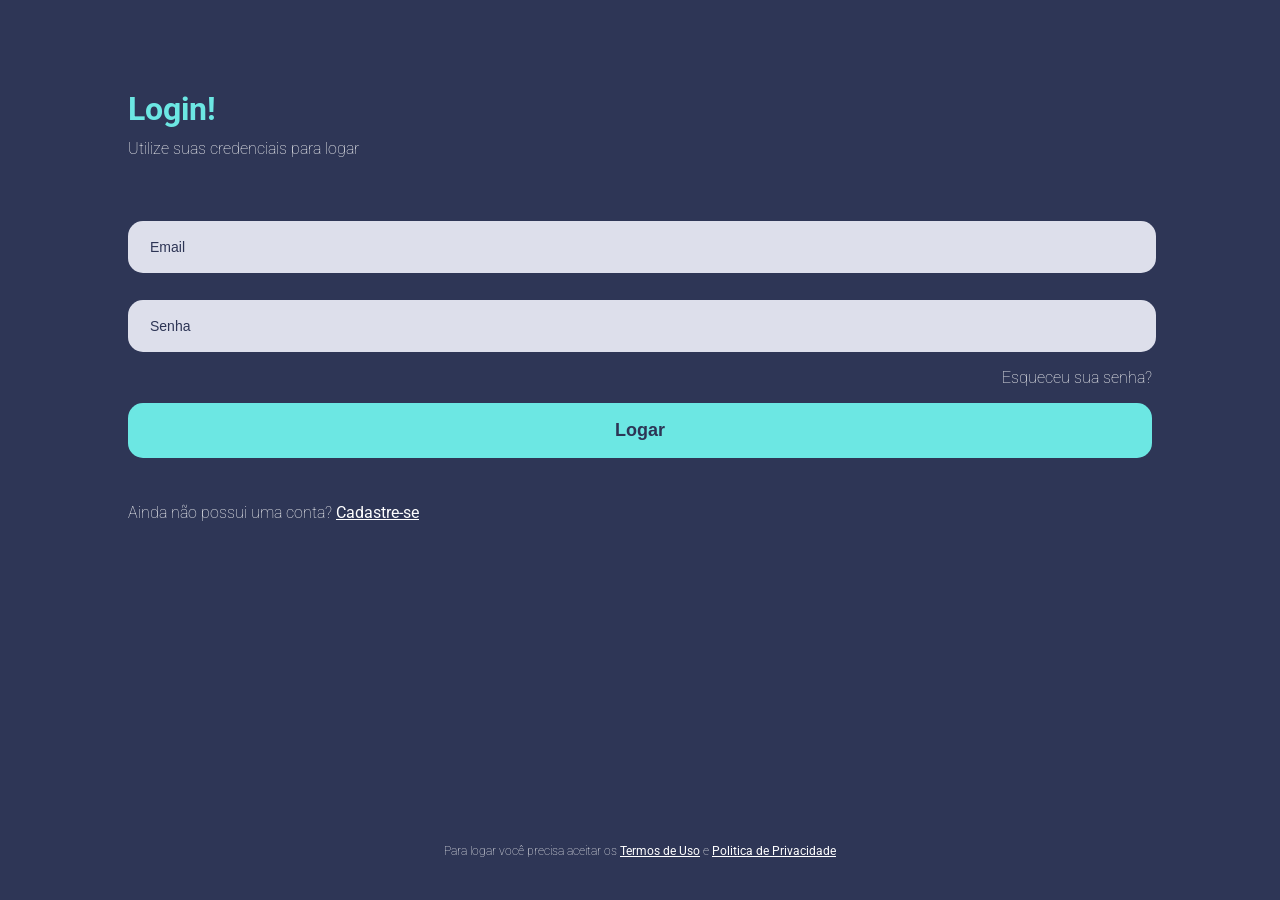
<file: login.html>
<!DOCTYPE html>
<html lang="pt-br">
<head>
    <meta charset="UTF-8">
    <meta name="viewport" content="width=device-width, initial-scale=1.0">
    <title>Adoção - Tela Inicial</title>
    <link rel="stylesheet" type="text/css" href="style.css">
</head>
<body class="back-secundario">
    <div align="center">
        <div class="content" align="left">
            <h1 class="title-2" style="margin-top: 10vh;">Login!</h1>
            <p class="text-info-2" style="margin-top:-10px">Utilize suas credenciais para logar</p>
            <form class="top7">
                <input class="form-input" type="email" placeholder="Email" required>
                <input class="form-input top3" type="password" placeholder="Senha" required>
                <div align="right">
                    <p class="text-info-2">Esqueceu sua senha?</p>
                </div>
                <button class="btn-secundary">Logar</button>
            </form>
            <p class="text-info-2 top5">Ainda não possui uma conta? <a href="#">Cadastre-se</a></p>      
        </div>
    </div>
    
    <div align="center" class="footer-info">
        <p class="text-info-2" style="font-size: 12px !important;width: 60%;">Para logar você precisa aceitar os <a href="#">Termos de Uso</a> e <a href="#">Politica de Privacidade</a></p>
    </div>
</body>
</html>
</file>
<file: style.css>
/* O css funciona atravez de classes e elementos, 
então se eu quero mudar o estilo de algo 
eu preciso referenciar o nome do elemento ou sua classe */
/* GERALMENTE NO BODY PADRONIZAMOS MARGENS E ESPAÇAMENTOS  */

@import url('https://fonts.googleapis.com/css2?family=Roboto:ital,wght@0,100..900;1,100..900&display=swap');

body {
    margin: 0px;
    padding: 0px;
    font-family: "Roboto", sans-serif;
}
.back-primario {
    background-color:#6ce7e3;
}
.back-secundario {
    background-color:#2e3656;
}
.animal-intro {
    width: 100%;
    position: absolute;
    left: -32px;
    bottom: 0px;
}
.content{
    width: 80%;
}

/*----- CLASSES DE ESTILIZAÇÃO DE TEXTOS*/

/*TITULO COM COR PRIMÁRIA*/
.title-1{
    color: #2d3555; 
}
.title-2{
    color: #6ce7e3; 
}

/*TEXTOS DE APOIO COM COR PRIMÁRIA*/
.text-info{
    color: #2d3555;
}
.text-info-2{
    color: #fff;
    font-weight: 100;
}



/*------- CLASSES PARA BOTÕES -------*/
.btn-primary{
    background-color: #2d3555;
    border: none;
    width: 100%;
    height: 55px;
    color: #fff;
    font-size: 18px;
    font-weight: 700;
    border-radius: 15px;
}

.btn-secundary{
    background-color: #6ce7e3;
    border: none;
    width: 100%;
    height: 55px;
    color: #2d3555;
    font-size: 18px;
    font-weight: 700;
    border-radius: 15px;
}

a{
    color: #fff;
    font-weight: 400;
}


/*------- CLASSES PARA OS INPUTS ---------*/
.form-input{
    width: 100%;
    height: 50px;
    border-radius: 15px;
    background-color: #dddfeb;
    color: #2d3555;
    font-size: 14px;
    border: none;
    font-weight: 100;
}

.form-input::placeholder{
    color: #2d3555;
    padding-left: 20px;
}


.footer-info{
    position: fixed;
    width: 100%;
    bottom: 30px;
}


/*------- CLASSES DE PADRÕES DE MARGENS -------*/
.top1{
    margin-top: 1vh;
}
.top2{
    margin-top: 2vh;
}
.top3{
    margin-top: 3vh;
}
.top4{
    margin-top: 4vh;
}
.top5{
    margin-top: 5vh;
}
.top6{
    margin-top: 6vh;
}
.top7{
    margin-top: 7vh;
}
</file>
